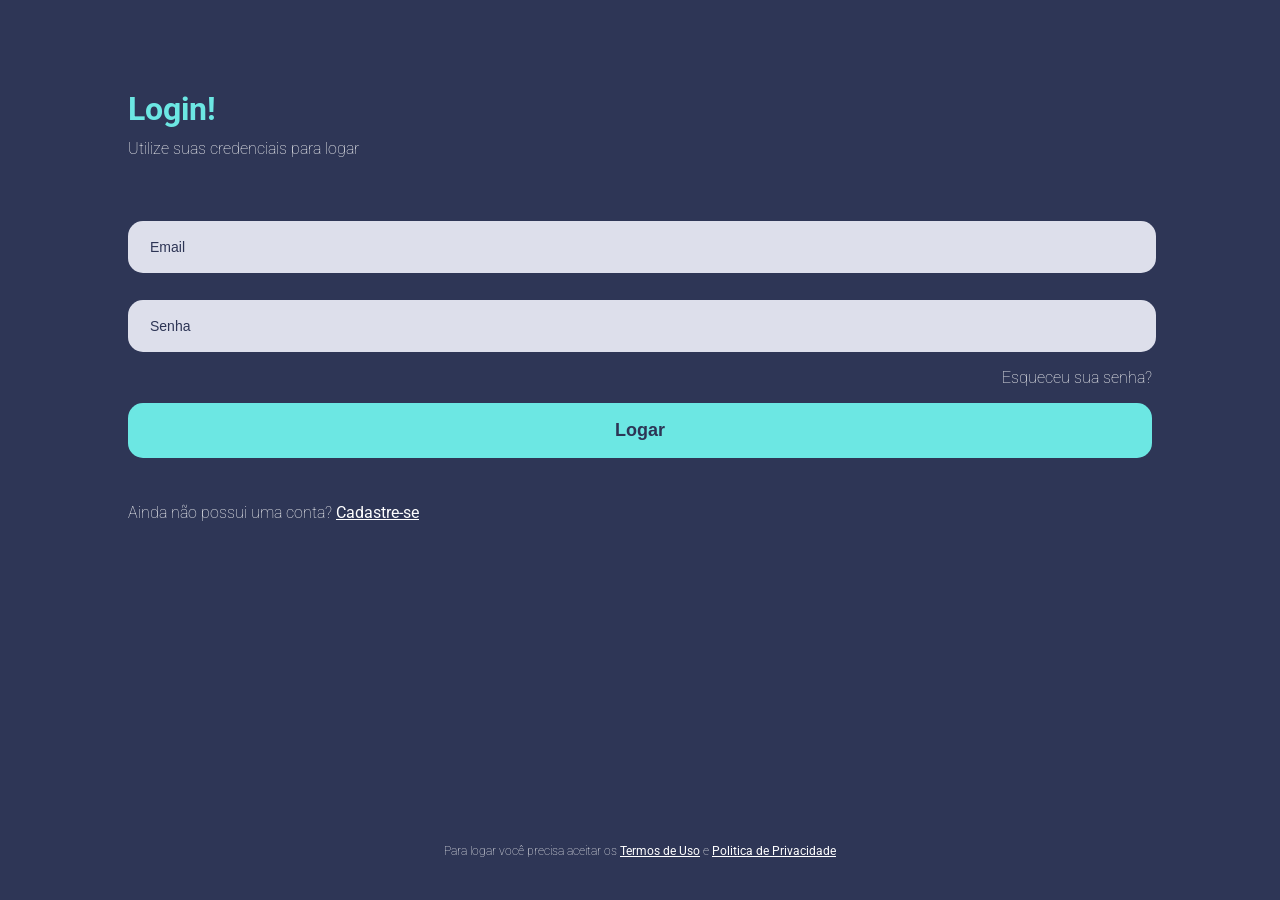
<file: login.html>
<!DOCTYPE html>
<html lang="pt-br">
<head>
    <meta charset="UTF-8">
    <meta name="viewport" content="width=device-width, initial-scale=1.0">
    <title>Adoção - Tela Inicial</title>
    <link rel="stylesheet" type="text/css" href="style.css">
</head>
<body class="back-secundario">
    <div align="center">
        <div class="content" align="left">
            <h1 class="title-2" style="margin-top: 10vh;">Login!</h1>
            <p class="text-info-2" style="margin-top:-10px">Utilize suas credenciais para logar</p>
            <form class="top7">
                <input class="form-input" type="email" placeholder="Email" required>
                <input class="form-input top3" type="password" placeholder="Senha" required>
                <div align="right">
                    <p class="text-info-2">Esqueceu sua senha?</p>
                </div>
                <button class="btn-secundary">Logar</button>
            </form>
            <p class="text-info-2 top5">Ainda não possui uma conta? <a href="#">Cadastre-se</a></p>      
        </div>
    </div>
    
    <div align="center" class="footer-info">
        <p class="text-info-2" style="font-size: 12px !important;width: 60%;">Para logar você precisa aceitar os <a href="#">Termos de Uso</a> e <a href="#">Politica de Privacidade</a></p>
    </div>
</body>
</html>
</file>
<file: style.css>
/* O css funciona atravez de classes e elementos, 
então se eu quero mudar o estilo de algo 
eu preciso referenciar o nome do elemento ou sua classe */
/* GERALMENTE NO BODY PADRONIZAMOS MARGENS E ESPAÇAMENTOS  */

@import url('https://fonts.googleapis.com/css2?family=Roboto:ital,wght@0,100..900;1,100..900&display=swap');

body {
    margin: 0px;
    padding: 0px;
    font-family: "Roboto", sans-serif;
}
.back-primario {
    background-color:#6ce7e3;
}
.back-secundario {
    background-color:#2e3656;
}
.animal-intro {
    width: 100%;
    position: absolute;
    left: -32px;
    bottom: 0px;
}
.content{
    width: 80%;
}

/*----- CLASSES DE ESTILIZAÇÃO DE TEXTOS*/

/*TITULO COM COR PRIMÁRIA*/
.title-1{
    color: #2d3555; 
}
.title-2{
    color: #6ce7e3; 
}

/*TEXTOS DE APOIO COM COR PRIMÁRIA*/
.text-info{
    color: #2d3555;
}
.text-info-2{
    color: #fff;
    font-weight: 100;
}



/*------- CLASSES PARA BOTÕES -------*/
.btn-primary{
    background-color: #2d3555;
    border: none;
    width: 100%;
    height: 55px;
    color: #fff;
    font-size: 18px;
    font-weight: 700;
    border-radius: 15px;
}

.btn-secundary{
    background-color: #6ce7e3;
    border: none;
    width: 100%;
    height: 55px;
    color: #2d3555;
    font-size: 18px;
    font-weight: 700;
    border-radius: 15px;
}

a{
    color: #fff;
    font-weight: 400;
}


/*------- CLASSES PARA OS INPUTS ---------*/
.form-input{
    width: 100%;
    height: 50px;
    border-radius: 15px;
    background-color: #dddfeb;
    color: #2d3555;
    font-size: 14px;
    border: none;
    font-weight: 100;
}

.form-input::placeholder{
    color: #2d3555;
    padding-left: 20px;
}


.footer-info{
    position: fixed;
    width: 100%;
    bottom: 30px;
}


/*------- CLASSES DE PADRÕES DE MARGENS -------*/
.top1{
    margin-top: 1vh;
}
.top2{
    margin-top: 2vh;
}
.top3{
    margin-top: 3vh;
}
.top4{
    margin-top: 4vh;
}
.top5{
    margin-top: 5vh;
}
.top6{
    margin-top: 6vh;
}
.top7{
    margin-top: 7vh;
}
</file>
